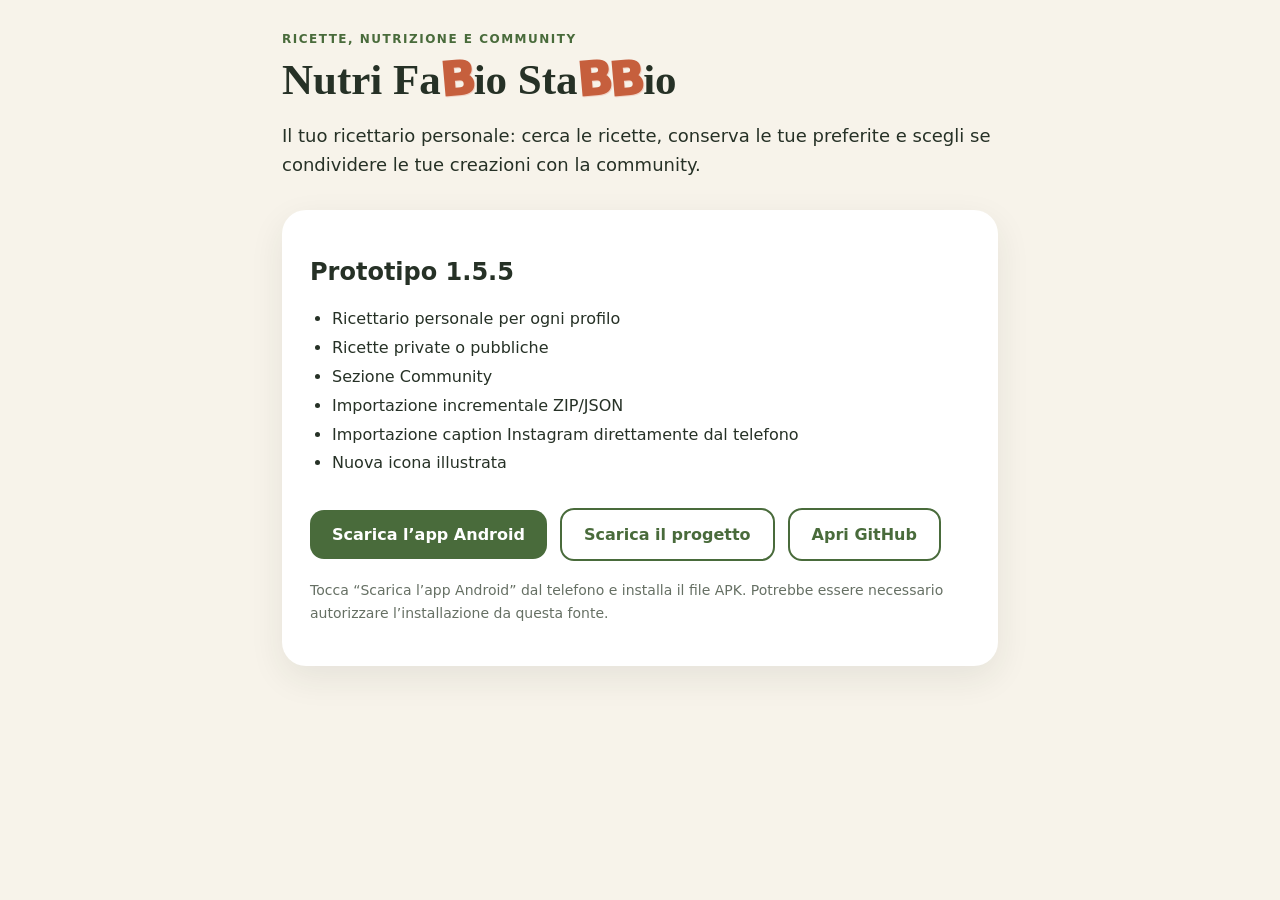
<file: index.html>
<!doctype html>
<html lang="it">
<head>
<meta charset="utf-8">
<meta name="viewport" content="width=device-width,initial-scale=1">
<title>Nutri FaBio StaBBio</title>
<style>
:root{--green:#496b3b;--cream:#f7f3ea;--ink:#263126;--accent:#c65f3d}*{box-sizing:border-box}body{margin:0;background:var(--cream);color:var(--ink);font-family:system-ui,sans-serif}.wrap{max-width:760px;margin:auto;padding:32px 22px 60px}.brand{color:var(--green);font-weight:800;letter-spacing:1.5px;font-size:12px}.brand-b{display:inline-block;color:var(--accent);font-family:system-ui,sans-serif;font-weight:950;transform:rotate(-5deg) scale(1.08);text-shadow:1px 1px 0 #f1d5c9}h1{font:700 43px Georgia,serif;margin:8px 0 14px}p{font-size:18px;line-height:1.6}.card{margin-top:30px;padding:28px;background:#fff;border-radius:24px;box-shadow:0 12px 35px #26312615}.button{display:inline-block;margin-top:14px;padding:15px 22px;border-radius:14px;background:var(--green);color:#fff;text-decoration:none;font-weight:800}.secondary{background:#fff;color:var(--green);border:2px solid var(--green);margin-left:8px}.note{font-size:14px;color:#667064;margin-top:18px}ul{line-height:1.8;padding-left:22px}@media(max-width:520px){h1{font-size:34px}.button{display:block;text-align:center;margin:10px 0}}
</style>
</head>
<body><main class="wrap">
<div class="brand">RICETTE, NUTRIZIONE E COMMUNITY</div>
<h1>Nutri Fa<span class="brand-b">B</span>io Sta<span class="brand-b">B</span><span class="brand-b">B</span>io</h1>
<p>Il tuo ricettario personale: cerca le ricette, conserva le tue preferite e scegli se condividere le tue creazioni con la community.</p>
<section class="card">
<h2>Prototipo 1.5.5</h2>
<ul><li>Ricettario personale per ogni profilo</li><li>Ricette private o pubbliche</li><li>Sezione Community</li><li>Importazione incrementale ZIP/JSON</li><li>Importazione caption Instagram direttamente dal telefono</li><li>Nuova icona illustrata</li></ul>
<a class="button" href="NutriFaBioStaBBio-1.5.5.apk" download>Scarica l’app Android</a>
<a class="button secondary" href="NutriFabioStabbio-prototipo-1.1.zip" download>Scarica il progetto</a>
<a class="button secondary" href="https://github.com/giolanni/NutriFaBioStaBBio-download">Apri GitHub</a>
<p class="note">Tocca “Scarica l’app Android” dal telefono e installa il file APK. Potrebbe essere necessario autorizzare l’installazione da questa fonte.</p>
</section>
</main></body></html>
</file>
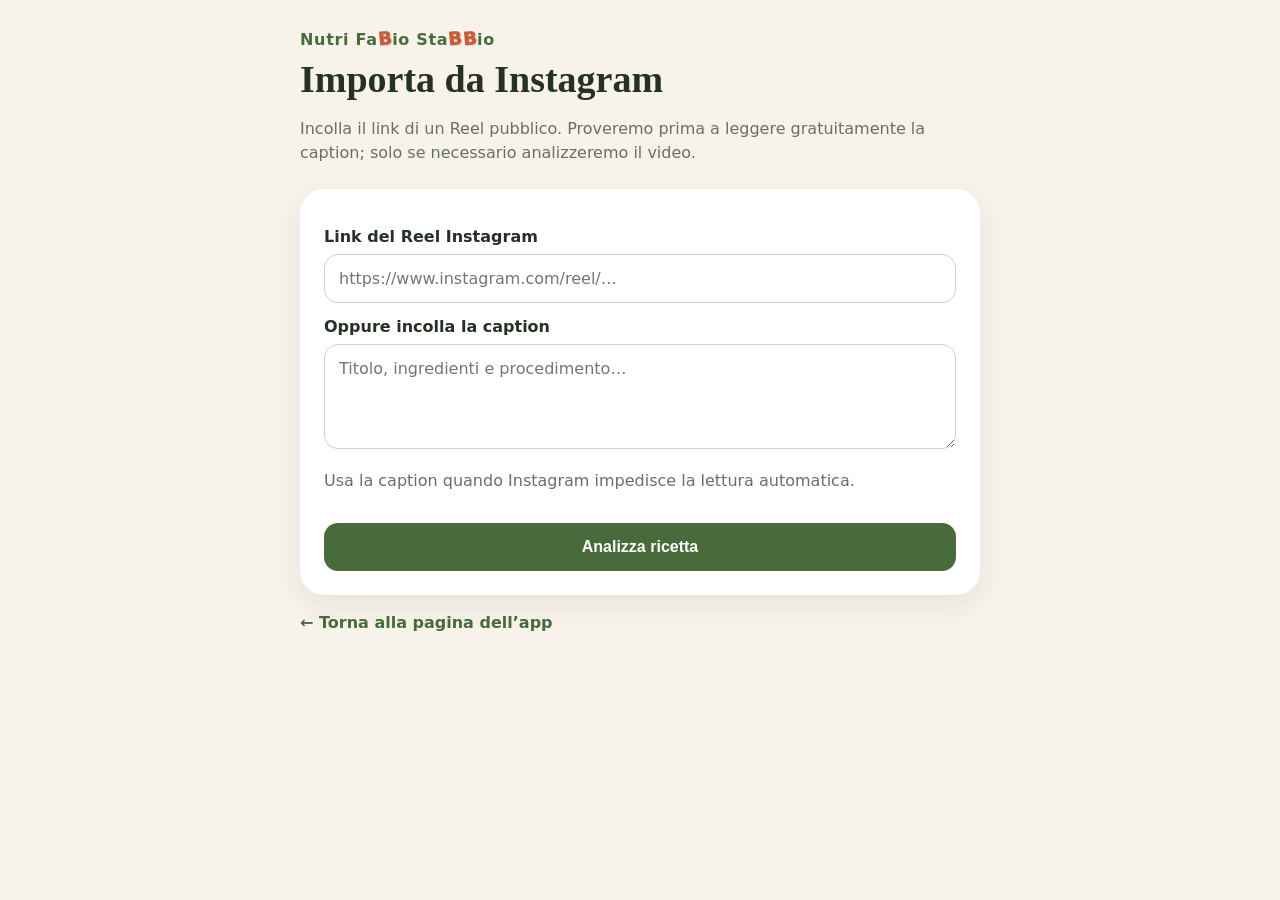
<file: analizza.html>
<!doctype html>
<html lang="it">
<head>
<meta charset="utf-8"><meta name="viewport" content="width=device-width,initial-scale=1">
<title>Importa da Instagram · Nutri FaBio StaBBio</title>
<style>
:root{--g:#496b3b;--c:#f7f3ea;--i:#263126;--e:#9e382f;--accent:#c65f3d}*{box-sizing:border-box}body{margin:0;background:var(--c);color:var(--i);font-family:system-ui,sans-serif}.wrap{max-width:720px;margin:auto;padding:28px 20px 60px}.brand{color:var(--g);font-weight:800;letter-spacing:.7px;font-size:16px}.brand-b{display:inline-block;color:var(--accent);font-weight:950;font-size:1.12em;transform:rotate(-5deg);text-shadow:1px 1px 0 #f1d5c9}h1{font:700 38px Georgia,serif;margin:8px 0 12px}.card{background:#fff;border-radius:24px;padding:24px;margin-top:24px;box-shadow:0 10px 30px #26312614}label{display:block;font-weight:800;margin:14px 0 8px}input,textarea,select{width:100%;padding:14px;border:1px solid #d5d1c8;border-radius:14px;font:16px system-ui;background:#fff}textarea{min-height:130px;resize:vertical}.caption-input{min-height:105px}button{width:100%;margin-top:14px;padding:15px;border:0;border-radius:14px;background:var(--g);color:#fff;font-weight:800;font-size:16px}button:disabled{opacity:.55}.hint,.status{color:#687066;line-height:1.5}.status{display:none;background:#f1f6ee;padding:14px;border-radius:13px;margin-top:15px}.status.error{background:#fff0ee;color:var(--e)}.back{display:inline-block;color:var(--g);font-weight:700;text-decoration:none;margin-top:18px}.result{display:none}.grid{display:grid;grid-template-columns:1fr 1fr;gap:14px}.meta{font-size:13px;color:#687066;margin-top:12px}@media(max-width:560px){.grid{grid-template-columns:1fr}h1{font-size:34px}}
</style>
</head>
<body><main class="wrap">
<div class="brand">Nutri Fa<span class="brand-b">B</span>io Sta<span class="brand-b">B</span><span class="brand-b">B</span>io</div>
<h1>Importa da Instagram</h1>
<p class="hint">Incolla il link di un Reel pubblico. Proveremo prima a leggere gratuitamente la caption; solo se necessario analizzeremo il video.</p>
<section class="card">
<label for="url">Link del Reel Instagram</label>
<input id="url" type="url" inputmode="url" placeholder="https://www.instagram.com/reel/…">
<label for="caption">Oppure incolla la caption</label>
<textarea id="caption" class="caption-input" placeholder="Titolo, ingredienti e procedimento…"></textarea>
<p class="hint">Usa la caption quando Instagram impedisce la lettura automatica.</p>
<button id="analyze" type="button">Analizza ricetta</button>
<div id="status" class="status" role="status"></div>
</section>
<section id="result" class="card result">
<h2>Ricetta estratta</h2>
<p class="hint">Controlla e correggi i dati prima di salvarli.</p>
<label for="title">Titolo</label><input id="title">
<label for="author">Autore</label><input id="author" maxlength="100" placeholder="Es. @nomeaccount">
<div class="grid">
<div><label for="category">Categoria</label><input id="category"></div>
<div><label for="time">Tempo (minuti)</label><input id="time" type="number" min="0"></div>
<div><label for="servings">Porzioni</label><input id="servings" type="number" min="1"></div>
<div><label for="calories">Calorie per porzione</label><input id="calories" type="number" min="0"></div>
</div>
<label for="ingredients">Ingredienti — uno per riga</label><textarea id="ingredients"></textarea>
<label for="steps">Procedimento — un passaggio per riga</label><textarea id="steps"></textarea>
<label for="notes">Note</label><textarea id="notes"></textarea>
<p id="confidence" class="meta"></p>
<button id="download" type="button">Scarica ricetta per l’app</button>
</section>
<a class="back" href="./">← Torna alla pagina dell’app</a>
</main>
<script>
const API_URL=(new URLSearchParams(location.search).get('api')||localStorage.getItem('nutrifabio_api')||'https://nutrifabiostabbio-api.onrender.com').replace(/\/$/,'');
const el=id=>document.getElementById(id);
const status=(message,error=false)=>{el('status').style.display='block';el('status').className='status'+(error?' error':'');el('status').textContent=message};
function value(id,v){el(id).value=v??''}
el('analyze').addEventListener('click',async()=>{
 const url=el('url').value.trim(),caption=el('caption').value.trim();
 if(!url&&!caption){status('Inserisci il link Instagram oppure incolla la caption.',true);return}
 if(url&&!/^https:\/\/(www\.)?instagram\.com\/(reel|reels|p)\//i.test(url)){status('Inserisci un link pubblico valido di Instagram.',true);return}
 el('analyze').disabled=true;status(caption?'Sto interpretando la caption…':'Sto cercando la caption; se necessario analizzerò il video…');
 try{
  const response=await fetch(API_URL+'/analyze',{method:'POST',headers:{'Content-Type':'application/json'},body:JSON.stringify({url:url||null,caption:caption||null})});
  const data=await response.json().catch(()=>({}));
  if(!response.ok)throw new Error(data.detail||'Il servizio non ha completato l’analisi.');
  value('title',data.title);value('author',data.author);value('category',data.category);value('time',data.time_minutes);value('servings',data.servings);
  value('calories',data.calories_per_serving);value('ingredients',(data.ingredients||[]).join('\n'));
  value('steps',(data.steps||[]).join('\n'));value('notes',(data.notes||[]).join('\n'));
  el('confidence').textContent='Affidabilità dell’estrazione: '+(data.confidence||'non indicata');
  el('result').style.display='block';status('Analisi completata. Controlla la ricetta qui sotto.');el('result').scrollIntoView({behavior:'smooth'});
 }catch(err){
  const offline=/Failed to fetch|NetworkError/i.test(String(err));
  status(offline?'Il backend non è ancora raggiungibile oppure si sta avviando. Attendi un minuto e riprova.':err.message,true);
 }finally{el('analyze').disabled=false}
});
el('download').addEventListener('click',()=>{
 const recipe={title:el('title').value.trim(),author:el('author').value.trim()||null,category:el('category').value.trim(),time_minutes:Number(el('time').value)||null,servings:Number(el('servings').value)||null,calories_per_serving:Number(el('calories').value)||null,ingredients:el('ingredients').value.split('\n').map(x=>x.trim()).filter(Boolean),steps:el('steps').value.split('\n').map(x=>x.trim()).filter(Boolean),notes:el('notes').value.split('\n').map(x=>x.trim()).filter(Boolean),source_url:el('url').value.trim(),visibility:'private'};
 const blob=new Blob([JSON.stringify(recipe,null,2)],{type:'application/json'}),a=document.createElement('a');a.href=URL.createObjectURL(blob);a.download='ricetta-instagram.json';a.click();URL.revokeObjectURL(a.href);
});
</script></body></html>
</file>
